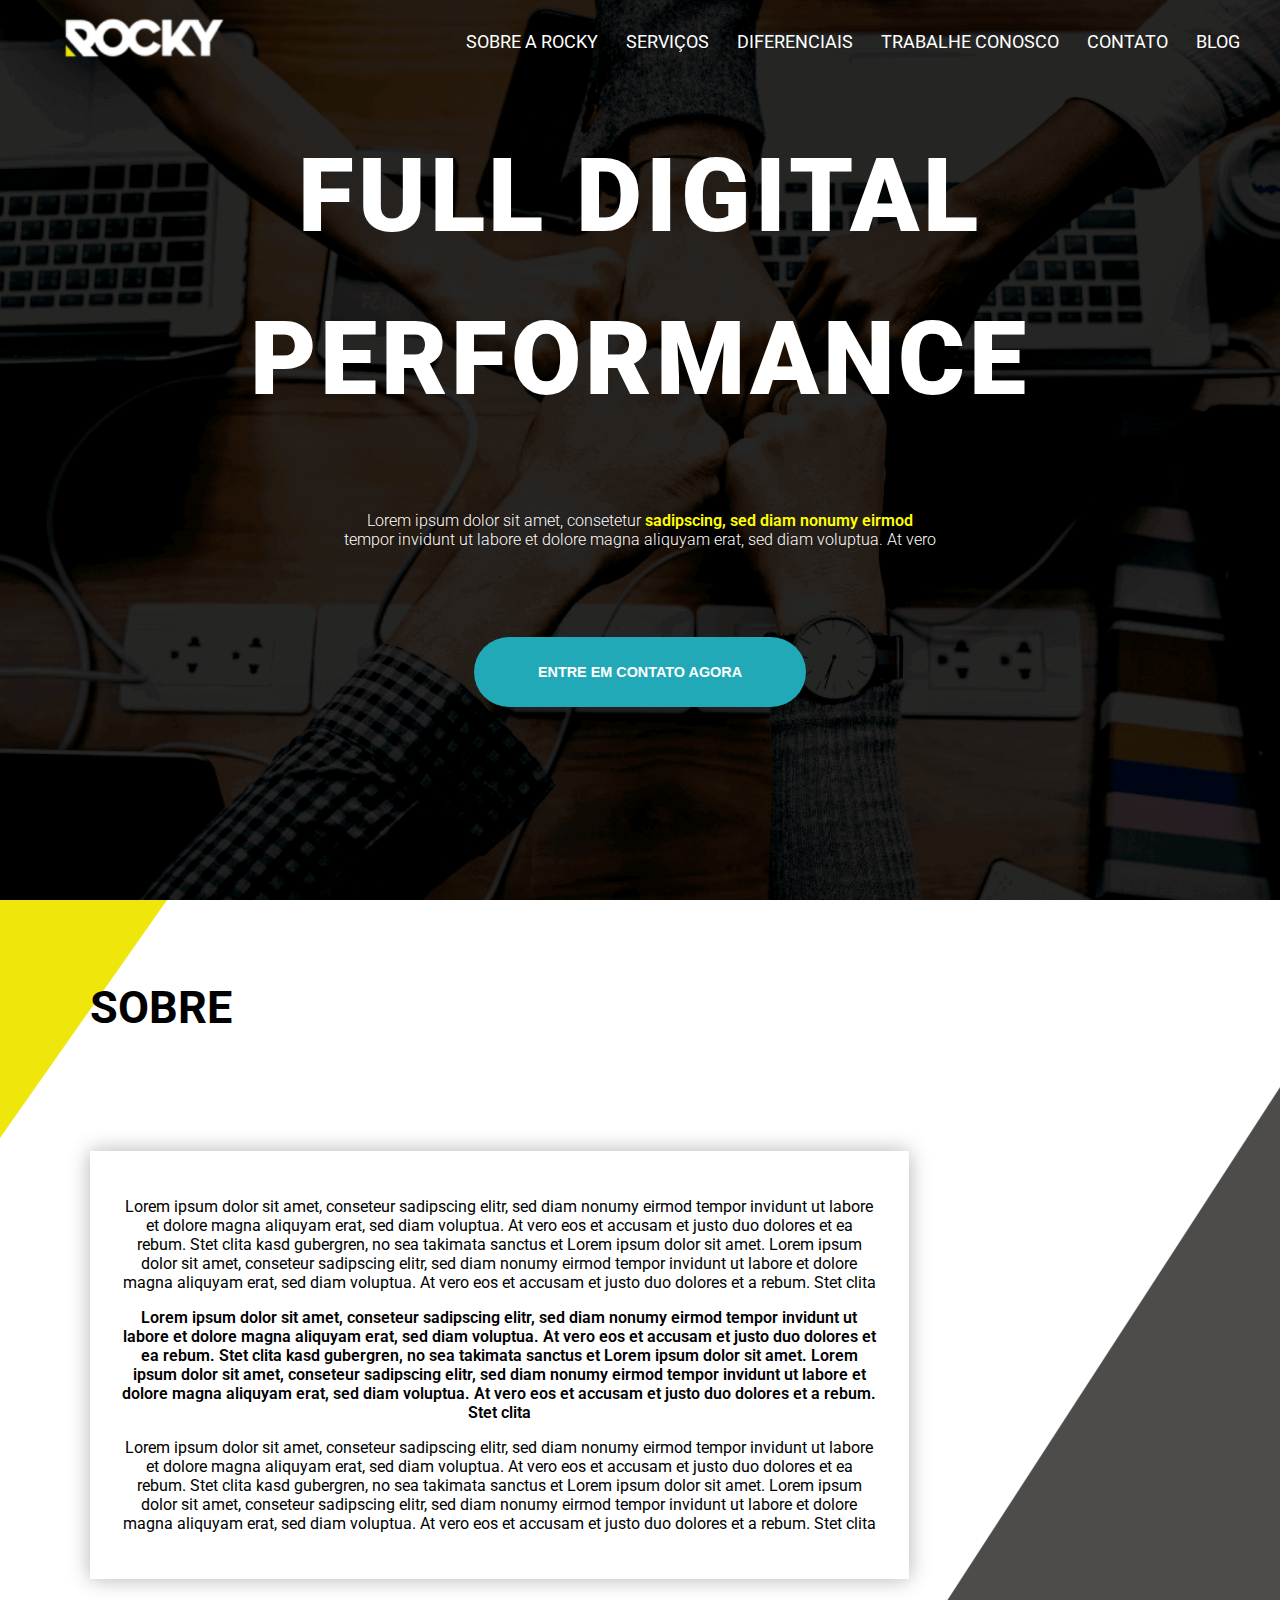
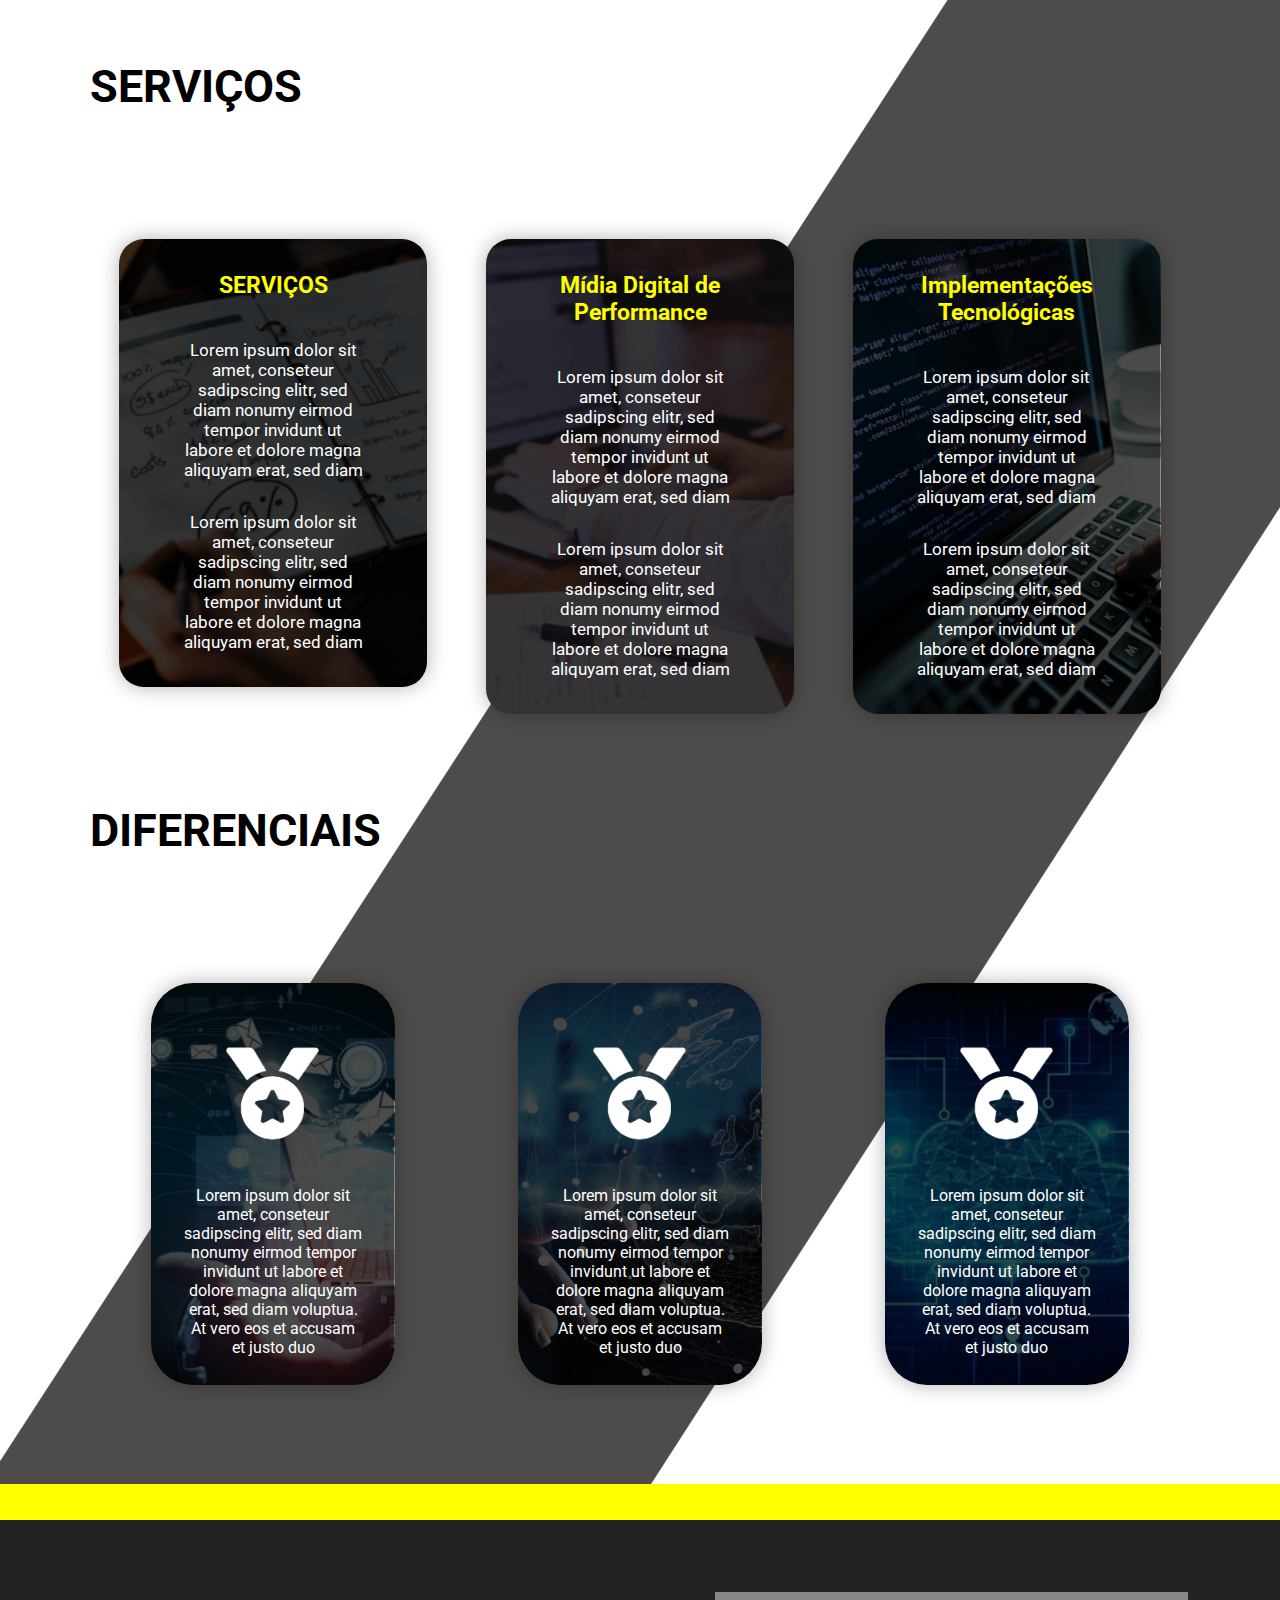
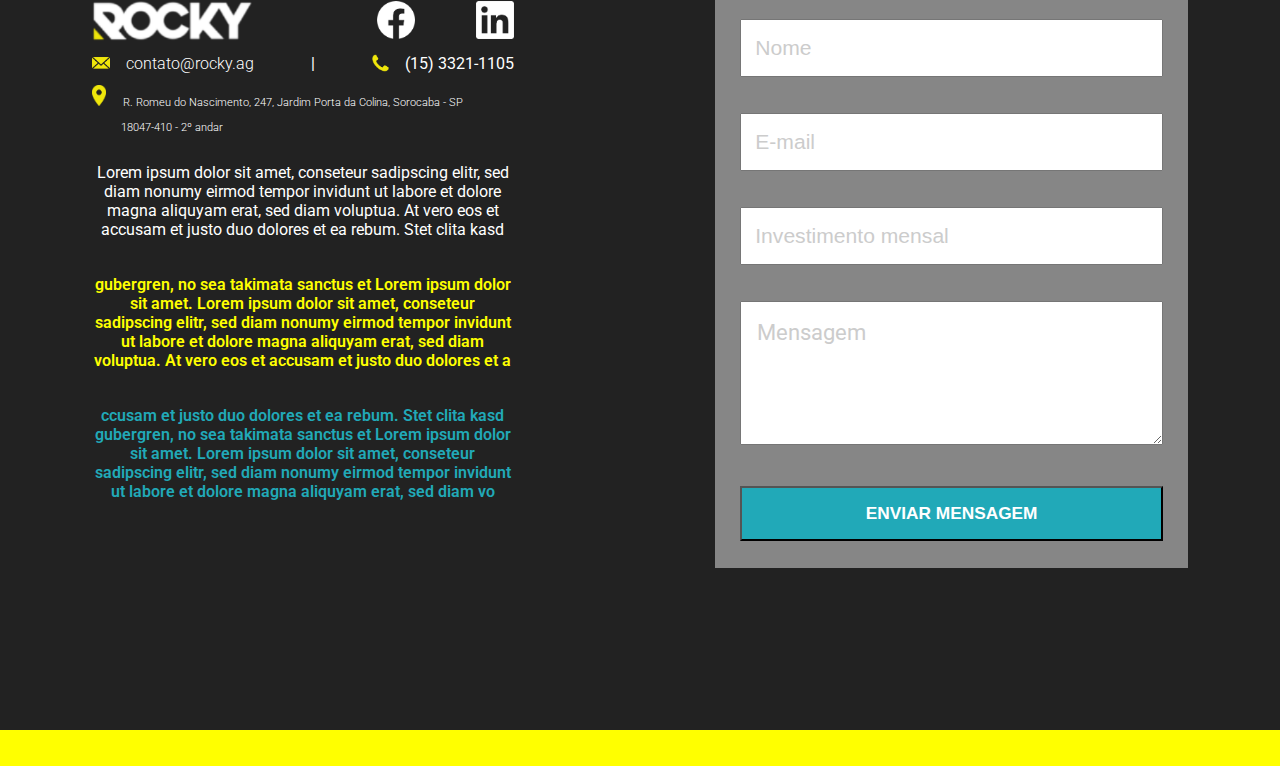
<file: index.html>
<!DOCTYPE html>
<html xmlns="http://www.w3.org/1999/xhtml"
      xmlns:og="http://ogp.me/ns#"
      xmlns:fb="https://www.facebook.com/2008/fbml">
<head>
  <meta property="og:title" content="Rocky SEO" />
  <meta property="og:type" content="website" />
  <meta property="og:url" content="https://internship-rocky-tomasfn87.vercel.app/" />
  <meta property="og:image:url" content="https://raw.githubusercontent.com/tomasfn87/internship-rocky/main/images/web/logo-bg.jpg" />
  <meta property="og:image:type" content="image/jpeg">
  <meta property="og:image:width" content="600">
  <meta property="og:image:height" content="315">
  <meta property="og:description" content="Marketing Digital para Empresas que querem Resultados." />
  <meta charset="UTF-8">
  <meta http-equiv="X-UA-Compatible" content="ie=edge">
  <meta name="viewport" value="width=device-width, initial-scale=1.0">
  <title>Rocky SEO</title>
  <link rel="preconnect" href="https://fonts.gstatic.com" crossorigin>
  <link href="https://fonts.googleapis.com/css2?family=Roboto:ital,wght@0,100;0,300;0,400;0,700;0,900;1,300;1,400;1,500&display=swap" rel="stylesheet">
  <link href="style.css" rel="stylesheet">
  <meta name="description" content="Marketing Digital para Empresas que querem Resultados."> <!-- From https://rocky.ag/ -->
  <meta name="keywords" content="Sites, Landing Pages, Gestão de TAGs, Feed Manager, Inbound Marketing, SEO, Nutrição de Leads, E-mail Marketing, Business Intelligence, Web Analytics, Integração de dados, Dashboards, Media Analytics, Modelo de Atribuição, Conteúdo e Design Gráfico, Conteúdos otimizados para SEO, Key Visual, produção de peças gráficas">
  <meta name="author" content="Tomás Foch Nalle">
</head>

<body>
  <header>
    <div class="topmenu">
      <a href="https://rocky.ag/"><img class="logo" src="images/web/logo.png"
      alt="Rocky" height="40px" width="160px"></a>
      <!-- (A) Menu de navegação -->
      <nav id="hamnav">
        <!-- (B) Hamburger -->
        <label for="hamburger">&#9776;</label>
        <input type="checkbox" id="hamburger"/>
        
        <!-- (C) Itens do Menu -->
        <div id="hamitems">
          <a href="#sobre">SOBRE A ROCKY</a>
          <a href="#servicos">SERVIÇOS</a>
          <a href="#diferenciais">DIFERENCIAIS</a>
          <a href="#footer-data-1">TRABALHE CONOSCO</a>
          <a href="#footer-data-1">CONTATO</a>
          <a href="#footer-data-1">BLOG</a>
        </div>
      </nav>
      <a href="https://rocky.ag/"><img class="logo-mobile"
      src="images/mobile/logo.png" alt="Rocky" height="27px" width="112px">
      </a>
    </div>
    
    <!-- Conteúdo do cabeçalho -->
    <div id="header-content">
      <h1>FULL DIGITAL</h1>
      <h1>PERFORMANCE</h1>
      <p>Lorem ipsum dolor sit amet, consetetur <strong>sadipscing,
        sed diam nonumy eirmod</strong><br>tempor invidunt ut labore
        et dolore magna aliquyam erat, sed diam voluptua.
        At vero</p>
        <p>
          <a href="#footer-data-1">
            <button id="contato"><b>ENTRE EM CONTATO AGORA</b></button>
          </a>
        </p>
      </div>
  </header>

  <section id="content">

    <div id="sobre">
      <h1>SOBRE</h1>
      <div class="sobre">
        <p>Lorem ipsum dolor sit amet, conseteur sadipscing elitr, sed diam
        nonumy eirmod tempor invidunt ut labore et dolore magna aliquyam
        erat, sed diam voluptua. At vero eos et accusam et justo duo
        dolores et ea rebum. Stet clita kasd gubergren, no sea takimata
        sanctus et Lorem ipsum dolor sit amet. Lorem ipsum dolor sit amet,
        conseteur sadipscing elitr, sed diam nonumy eirmod tempor invidunt
        ut labore et dolore magna aliquyam erat, sed diam voluptua. At 
        vero eos et accusam et justo duo dolores et a rebum. Stet clita</p>

        <p>Lorem ipsum dolor sit amet, conseteur sadipscing elitr, sed diam
        nonumy eirmod tempor invidunt ut labore et dolore magna aliquyam
        erat, sed diam voluptua. At vero eos et accusam et justo duo
        dolores et ea rebum. Stet clita kasd gubergren, no sea takimata
        sanctus et Lorem ipsum dolor sit amet. Lorem ipsum dolor sit amet,
        conseteur sadipscing elitr, sed diam nonumy eirmod tempor invidunt
        ut labore et dolore magna aliquyam erat, sed diam voluptua. At 
        vero eos et accusam et justo duo dolores et a rebum. Stet clita</p>

        <p>Lorem ipsum dolor sit amet, conseteur sadipscing elitr, sed diam
        nonumy eirmod tempor invidunt ut labore et dolore magna aliquyam
        erat, sed diam voluptua. At vero eos et accusam et justo duo
        dolores et ea rebum. Stet clita kasd gubergren, no sea takimata
        sanctus et Lorem ipsum dolor sit amet. Lorem ipsum dolor sit amet,
        conseteur sadipscing elitr, sed diam nonumy eirmod tempor invidunt
        ut labore et dolore magna aliquyam erat, sed diam voluptua. At 
        vero eos et accusam et justo duo dolores et a rebum. Stet clita</p>

      </div>
      <div class="sobre-mobile">

        <p>Lorem ipsum dolor sit amet, conseteur sadipscing elitr, sed diam
        nonumy eirmod tempor invidunt ut labore et dolore magna aliquyam
        erat, sed diam voluptua. At vero eos et accusam et justo duo
        dolores et ea rebum. Stet clita</p>

        <p>Lorem ipsum dolor sit amet, conseteur sadipscing elitr, sed diam
        nonumy eirmod tempor invidunt ut labore et dolore magna aliquyam
        erat, sed diam voluptua. At vero eos et accusam et justo duo
        dolores et ea rebum. Stet clita kasd gubergren, no sea takimata
        sanctus et</p>

        <p>Lorem ipsum dolor sit amet, conseteur sadipscing elitr, sed diam
        nonumy eirmod tempor invidunt ut labore et dolore magna aliquyam
        erat, sed diam voluptua. At vero eos et accusam et justo duo
        dolores et ea rebum. Stet clita kasd gubergren, no sea takimata
        sanctus et Lorem ipsum dolor sit amet. Lorem ipsum dolor sit amet,
        conseteur sadipscing elitr, sed diam nonumy eirmod tempor</p>
        
      </div>
    </div>

    <div id="servicos">
      <h1>SERVIÇOS</h1>
      <div id="servicos-itens">
        <span class="card-servicos">
          <h2>SERVIÇOS</h2>

          <p>Lorem ipsum dolor sit amet, conseteur sadipscing elitr, sed diam
          nonumy eirmod tempor invidunt ut labore et dolore magna aliquyam
          erat, sed diam</p>

          <p>Lorem ipsum dolor sit amet, conseteur sadipscing elitr, sed diam
          nonumy eirmod tempor invidunt ut labore et dolore magna aliquyam
          erat, sed diam</p>
        </span>
        <span class="card-servicos">
          <h2>Mídia Digital de Performance</h2>

          <p>Lorem ipsum dolor sit amet, conseteur sadipscing elitr, sed diam
          nonumy eirmod tempor invidunt ut labore et dolore magna aliquyam
          erat, sed diam</p>

          <p>Lorem ipsum dolor sit amet, conseteur sadipscing elitr, sed diam
          nonumy eirmod tempor invidunt ut labore et dolore magna aliquyam
          erat, sed diam</p>
        </span>
        <span class="card-servicos">
          <h2>Implementações Tecnológicas</h2>

          <p>Lorem ipsum dolor sit amet, conseteur sadipscing elitr, sed diam
          nonumy eirmod tempor invidunt ut labore et dolore magna aliquyam
          erat, sed diam</p>

          <p>Lorem ipsum dolor sit amet, conseteur sadipscing elitr, sed diam
          nonumy eirmod tempor invidunt ut labore et dolore magna aliquyam
          erat, sed diam</p>
        </span>
      </div>
    </div>

    <div id="diferenciais">
      <h1>DIFERENCIAIS</h1>
      <div id="diferenciais-itens">
        <span class="card-diferenciais">
          <img src="images/icons/diferenciais.png"
          alt="Conheça os diferenciais da Rocky" height="100px" width="auto">

          <p>Lorem ipsum dolor sit amet, conseteur sadipscing elitr, sed diam
          nonumy eirmod tempor invidunt ut labore et dolore magna aliquyam
          erat, sed diam voluptua. At vero eos et accusam et justo duo</p>
        </span>
        <span class="card-diferenciais">
          <img src="images/icons/diferenciais.png"
          alt="Conheça os diferenciais da ROCKY" height="100px" width="auto">

          <p>Lorem ipsum dolor sit amet, conseteur sadipscing elitr, sed diam
          nonumy eirmod tempor invidunt ut labore et dolore magna aliquyam
          erat, sed diam voluptua. At vero eos et accusam et justo duo</p>
        </span>
        <span class="card-diferenciais">
          <img src="images/icons/diferenciais.png"
          alt="Conheça os diferenciais da ROCKY" height="100px" width="auto">
          <p>Lorem ipsum dolor sit amet, conseteur sadipscing elitr, sed diam
          nonumy eirmod tempor invidunt ut labore et dolore magna aliquyam
          erat, sed diam voluptua. At vero eos et accusam et justo duo</p>
        </span>
      </div>
    </div>
  </section>

  <footer>
    <div id="footer-content">

      <div id="footer-data">
        <div id="footer-data-1">
          <span id="logo-rocky-footer">
            <a href="https://rocky.ag/"><img src="images/web/logo.png"
            alt="Rocky"  height="40px" width="160px"></a>
          </span><span>&nbsp;</span>

          <span id=logo-fb-footer>
            <a href="https://www.facebook.com/RockyDigitalPerformance">
              <img src="images/bres/facebook-f-white.png" height="38px"
              alt="Visite nosso facebook"></a>
          </span>

          <span id="logo-linkedin-footer">
            <a href="https://www.linkedin.com/company/rocky-ag/">
              <img src="images/bres/linkedin-white.png" height="38px"
            alt="Visite nosso linkedin"></a>
          </span>
        </div>

        <div id="footer-data-2">
          <span id="email-footer">
            <a href="mailto:contato@rocky.ag">
              <img src="images/icons/letter-icon.png" height="12px"
              alt="Envie um e-mail pra gente"></a>
          </span>

          <span id="footer-contato"><a href="mailto:contato@rocky.ag">
          contato@rocky.ag</a></span><span>&nbsp;</span>
          <span>&nbsp;</span><span>|</span><span>&nbsp;</span>
          <span>&nbsp;</span>

          <span id="phone-footer">
            <a href="tel:+551533211105">
              <img src="images/icons/telephone-icon.png" height="18px"
              alt="Ligue pra gente"></a>
          </span>
          <span id="footer-contato"><a href="tel:+551533211105">(15) 3321-1105
          </a></span>
        </div>

        <div>
          <a href="https://goo.gl/maps/RCBGLQ84fMyFMLdF6">
            <span id="address-footer">
              <img src="images/icons/location-icon.png"
              class="footer-endereco-icon" height="30px" alt="Nosso endereço">
            </span>

            <span>
              <p id="footer-endereco-1">R. Romeu do Nascimento, 247,
              Jardim Porta da Colina, Sorocaba - SP</p><br>
              <p id="footer-endereco-2">18047-410 - 2º andar</p>
            </span>
          </a>

          <div id="footer-data-text">
            <p>Lorem ipsum dolor sit amet, conseteur sadipscing elitr, sed 
            diam nonumy eirmod tempor invidunt ut labore et dolore magna
            aliquyam erat, sed diam voluptua. At vero eos et accusam et 
            justo duo dolores et ea rebum. Stet clita kasd</p>

            <p><strong>gubergren, no sea takimata sanctus et Lorem ipsum
            dolor sit amet. Lorem ipsum dolor sit amet, conseteur sadipscing
            elitr, sed diam nonumy eirmod tempor invidunt ut labore et 
            dolore magna aliquyam erat, sed diam voluptua. At vero eos et 
            accusam et justo duo dolores et a</strong></p>

            <p id="blue-text">ccusam et justo duo dolores et ea rebum. Stet
            clita kasd gubergren, no sea takimata sanctus et Lorem ipsum
            dolor sit amet. Lorem ipsum dolor sit amet, conseteur sadipscing
            elitr, sed diam nonumy eirmod tempor invidunt ut labore et
            dolore magna aliquyam erat, sed diam vo</p>
          </div>

          <div id="footer-data-text-mobile">
            <p>Lorem ipsum dolor sit amet, conseteur sadipscing elitr, sed diam
            nonumy eirmod tempor invidunt ut labore et dolore</p>

            <p><strong>gubergren, no sea takimata sanctus et Lorem ipsum dolor
            sit amet,</strong></p>

            <p id="blue-text">ccusam et justo duo dolores et ea rebum. Stet
            clita kasd gubergren, no</p>
          </div>
        </div>   
      </div><!--

      --><div id="footer-form">
        <form>
          <input id="input1" type="text" name="nome" value="Nome"></input><br>
          <input id="input2" type="text" name="e-mail" value="E-mail"></input><br>
          <input id="input3" type="text" name="investimento-mensal" 
          value="Investimento mensal"></input><br>
          <textarea name="mensagem" value="Mensagem">Mensagem</textarea><br>
          <button id="send-message"><a href="mailto:contato@rocky.ag">
          ENVIAR MENSAGEM</a></button>
        </form>
      </div>
  
    </div>
  </footer>
</body>
</html>
</file>
<file: style.css>
* { box-sizing: border-box; }

/* Sobrescrever formatação de hyperlinks */
html a { text-decoration: none; color: inherit; }

html, body {
  padding: 0;
  margin: 0;
  font-family: "Roboto", sans-serif;
  font-weight: 400;
}

body {
  background-image: url("images/web/bg.png");
  background-repeat: no-repeat;
  background-position: center center;
  background-size: auto;
  background-attachment: scroll; 
  background-color: #fff;
  max-height: 5355px;
  width: 100vw;
  max-width: 1920px;
  height: auto;
  overflow-x: clip;
}

/* Cabeçalho */
header {
  max-width: 1920px;
  width: 100vw;
  min-height: 100vh;
  height: max-content;
  background-image: url("images/web/s1 ft1.png");
  background-repeat: no-repeat;
  background-position: center center;
  background-color: #222;
  color: #fff;
  overflow: hidden;
}

.topmenu { width: 100vw; }

.logo {
  margin: 2vh 5vw;
  position: relative;
  display: inline-block;
}
.logo:hover { opacity: 75% }
.logo-mobile { display: none; }

#header-content { display: block; margin: 0 auto; }

  /* Menu Web */
#hamnav {
  display: inline-block;
  justify-content: space-around;
  width: auto;
  margin: 2vh 2vw;
  float: right;
}

#hamnav nav { display: flex; }
#hamitems { display: flex; }

#hamitems a {
  display: inline-flex;
  padding: 1.4vh 1.1vw;
  color: #fff;
  text-decoration: none;
  text-align: center;
  font-size: 1.4vw;
}

/* 3) Esconder Hamburguer */
#hamnav label, #hamburger { display: none; }
#hamnav label:hover, #hamburger:hover { opacity: 75%; }
#hamitems a:hover { color: #21a9b8; }

#header-content h1, p {
  color: #fff;
  text-align: center;
}

#header-content h1 {
  padding: 5vh 0;
  font-size: 8vw;
  font-weight: 900;
  line-height: .5vh;
  letter-spacing: .30vw;
}

#header-content p {
  font-weight: 300;
  padding: 4vh 0;
}

strong {
  color: #ff0;
  font-weight: 600;
}

#contato {
  padding: 3vh 5vw;
  background-color:#21a9b8;
  font-size: .9em;
  color: #fff;
  border-radius: 200px;
  border: none;
}
#contato:hover { opacity: 75%; }

/* Conteúdo */
#content {
  max-height: max-content;
  height: auto;
  width: 100vw;
  margin: 0 auto;
  color: #fff;
}

#content h1{
  font-size: 2.8em;
  font-weight: 700;
  color: #000;
  display: block;
  margin: 9vh 0 13vh 0;
}

/* Section id="content" */
  /* 1) Sobre */
#sobre { min-height: 100vh; max-height: max-content; padding: 0 7vw; }

.sobre, .sobre-mobile {
  min-height: fit-content;
  height: auto;
  width: auto;
  display: block;
  padding: 30px;
  background-color: #fff;
  color: #000;
  font-weight: 400;
  box-shadow: 0 0 20px 0 rgba(0, 0, 0, .3);
  margin-right: 22vw;
}

.sobre:hover {
  box-shadow: 0 5px 14px 0px rgba(0, 0, 0, .6);
}

.sobre-mobile { display: none; }
#sobre p { color: #000; }
#sobre p:nth-of-type(2) { font-weight: 600; }

  /* 2) Serviços */
#servicos {
  margin: 0 auto;
  padding: 0 7vw;
  min-height: 100vh;
  height: max-content;
}
#servicos-itens { display: flex; }

.card-servicos {
  justify-content: space-between;
  vertical-align: top;
  display: block;
  margin: 1vh auto;
  width: 24vw;
  max-height: max-content;
  height: auto;
  padding: 1.6vh 2.5vw;
  border-radius: 25px;
  text-align: center;
  background-position: center;
  background-repeat: no-repeat;
  background-size: cover;
  background-color: #000;
  overflow: hidden;
  box-shadow: 0 0 20px 0px rgba(0, 0, 0, .3);
}

.card-servicos:hover {
  box-shadow: 0 0px 14px 3px rgba(0, 0, 0, .6);
}

.card-servicos:nth-of-type(1) {
  background-image: url("images/web/s3\ ft1.png");
}

.card-servicos:nth-of-type(2) {
  background-image: url("images/web/s3\ ft2.png");
}

.card-servicos:nth-of-type(3) {
  background-image: linear-gradient(
    rgba(0, 0, 0, 0.7),rgba(0, 0, 0, 0.7)
  ), url("images/web/s3\ ft3.png");
}

.card-servicos h2 {
  color: #ff0;
  font-size: 1.42em;
  margin-bottom: 3.2vh;
}

.card-servicos p {
  margin: 1vh 1vw;
  padding: 1.3vh 1.5vw;
  font-size: 1.07em;
}

  /* 3) Diferenciais */
#diferenciais {
  min-height: min-content;
  height: max-content;
  max-height: max-content;
  margin: 0 auto;
  padding: 0 7vw 6vh;
}

#diferenciais img { display: block; margin: 5vh auto; }

#diferenciais-itens { display: flex; margin: 0 auto; }

.card-diferenciais {
  vertical-align: top;
  justify-content: space-between;
  display: block;
  margin: 1vh auto;
  min-width: 167px;
  width: 19vw;
  min-height: 290px;
  height: fit-content;
  padding: 1.4vh 2.5vw;
  border-radius: 42px;
  text-align: center;
  background-repeat: no-repeat;
  background-size: cover;
  background-position: center;
  box-shadow: 0 0 20px 0px rgba(0, 0, 0, .3);
  overflow: hidden;
}

.card-diferenciais:hover {
  box-shadow: 0 0 14px 3px rgba(0, 0, 0, .6);
}

.card-diferenciais:nth-of-type(1) {
  background-image: linear-gradient(
    rgba(0, 0, 0, 0.7),rgba(0, 0, 0, 0.7)
  ), url("images/web/s4\ ft1.png"); 
}

.card-diferenciais:nth-of-type(2) {
  background-image: linear-gradient(
    rgba(0, 0, 0, 0.7),rgba(0, 0, 0, 0.7)
  ), url("images/web/s4\ ft2.png");
}

.card-diferenciais:nth-of-type(3) {
  background-image: linear-gradient(
    rgba(0, 0, 0, 0.7),rgba(0, 0, 0, 0.7)
  ), url("images/web/s4\ ft3.png"); 
}

.card-diferenciais span { padding: 1vh 3vw; font-size: .9em; }

  /* 4) Rodapé */
footer {
  padding: 4vh 0 4vh 0;
  min-height: fit-content;
  height: 100vh;
  max-height: max-content;
  width: 100vw;
  background-color: #ff0;
}

#footer-content {
  padding: 8vh 7vw;
  background-color: #222;
  display: flex;
  justify-content: space-between;
  width: 100vw;
  height: 90vh;
  margin: 0 auto;
  overflow: hidden;
}

    /* Contato, Endereço e texto */
#footer-data {
  width: 33vw;
  height: 32vh;
  color: #fff;
}

      /* 1) Logotipo Rocky, Facebook e Linkedin */
#footer-data-1 {
  display: flex;
  justify-content: space-between;
  margin: 1vh 0;
}

      /* 2) E-mail e telefone */
#footer-data-2 {
  display: flex;
  justify-content: space-between;
  margin: 1vh 0;
}
#footer-contato:nth-of-type(1) { font-weight: 100; }
#footer-contato:nth-of-type(2) { font-weight: 300; }

#footer-endereco-1, #footer-endereco-2 { font-size: .7em; }
#footer-endereco-1 { display: inline; font-weight: 300; }
#footer-endereco-2 { text-align: left; padding-left: 2.3vw; font-weight: 300; }
.footer-endereco-icon { height: 2.3vh; margin-right: 1vw; }

      /* 3) Texto abaixo das informações de contato */
#footer-data-text, #footer-data-text-mobile { margin: 1.2vh auto; }

#footer-data-text p, #footer-data-text-mobile p {
  font-size: 1em;
  padding: 2vh 0;
  margin: 0px;
}

#blue-text { color: #21a9b8; font-weight: 600; }
#footer-data-text-mobile { display: none; }

  /* Formulário p/ contato */
#footer-form {
  vertical-align: top;
  min-height: min-content;
  height: fit-content ;
  background-color: #868686;
  box-sizing: content-box;
  width: 33vw;
  padding: 3vh 2vw;
}

#footer-form form {
  color: #999;
  font-size: 1.2em;
  height: max-content;
}

#footer-form input {
  width: 100%;
  height: 1.4em;
  font-size: 1.1em;
  color: #ccc;
  padding: 3vh 1vw;
}

#input1 { margin-bottom: 2vh; }
#input2, #input3 { margin: 2vh 0; }

#footer-form textarea {
  width: 100%;
  height: 16vh;
  margin: 2vh 0;
  font-size: 1.15em;
  font-family: inherit;
  color: #ccc;
  padding: 2vh 1.2vw;
}

#footer-form button {
  padding: 1.2vh 0;
  background-color: #21a9b8;
  padding: 15px 0;
  width: 100%;
  font-size: .9em;
  font-weight: 600;
  color: #fff;
  margin-top: 2vh;
}
#footer-form button:hover { opacity: 75%; }

#footer-data, #footer-form {
  display: inline-block;
  margin: 0 2px;
}

/* Modo Retrato */
@media screen and ( orientation: portrait ) {
  body { background-image: none; }
  
  /* Cabeçalho */
  header {
    min-height: 100vh;
    height: fit-content;
    max-height: max-content;
    background-image: url("images/mobile/s1\ mobile.png");
    background-size: cover;
  }
  
  #header-content {
    margin: auto;
    height: inherit;
  }

  .logo-mobile {
    width: 25vw;
    height: auto;
    padding-left: 1vw;
  }

  /* Passar Menu horizontal para Menu vertical */
  #hamitems a {
    display: inline-block;
    width: 100vw;
    border-top: 1px solid #333;
    font-size: 2.3vh;
    border: auto;
  }

  /* Mostrar ícone hamburguer (label) */
  #hamnav label {
    display: block;
    color: #fff;
    font-style: normal;
    font-size: 6vh;
    padding: 1vh 3vw;
    position: relative;
    top: 0;
    left: 0;
  }

  /* Ativar / desativar o menu */
  #hamitems { display: none; }
  #hamnav { float: none; }
  #hamnav input:checked ~ #hamitems { display: block; }
  
  /* Logotipos => esconder web / mostrar mobile */
  .logo { display: none; }
  .logo-mobile {
    position: absolute;
    top: 5.4vh;
    left: 40vw;
    display: block;
    margin: 0 auto;
  }
  .logo-mobile:hover { opacity: 75%; }
  #header-content h1 { font-size: 10.5vw; }
  #header-content p { font-size: 2.2vw; }
  #header-content button { font-size: 1.5em; }

    /* Conteúdo */
  #content { height: max-content; margin: 0 auto; }
  #content h1 { margin: 9vh 0 5vh 5vw; }
  
      /* 1) Sobre */
  #sobre { height: max-content; width: auto; }
  .sobre-mobile {
    width: auto;
    height: max-content;
    margin: 3vh auto;
  }

  .sobre { display: none }
  .sobre-mobile { display: block; }
  .sobre-mobile:hover {
    box-shadow: 0 5px 14px 0px rgba(0, 0, 0, .6);
  }
  
      /* 2) Serviços */
  #servicos { height: max-content; width: auto; }
  #servicos-itens { display: block; margin: 0 auto; }
  
  .card-servicos {
    margin: 4vh 6vw;
    width: auto;
    height: max-content;
    padding: 5vh 0 1.3vh 0;
    border-radius: 44px;
  }

  .card-servicos p {
    font-weight: 400;
    line-height: 3vh;
    margin: 0 auto;
    padding: 1.5vh 3.6vw;
  }

  .card-servicos h2 { font-size: 1.9em; }
  
  .card-servicos:nth-of-type(1) { 
    background-image: url("images/mobile/s3\ ft1.png");
  }
  
  .card-servicos:nth-of-type(2) {
    background-image: url("images/mobile/s3\ ft2.png");
  }
  
  .card-servicos:nth-of-type(3) { 
    background-image: linear-gradient(
      rgba(0, 0, 0, 0.7),
      rgba(0, 0, 0, 0.7)
    ), url("images/mobile/s3\ ft3.png");
  }
  
      /* 3) Diferenciais */
  #diferenciais { min-height: 100vh; height: max-content; width: auto; }
  
  #diferenciais-itens { display: block; margin: 0 auto; }

  .card-diferenciais {
    margin: 4vh 6vw;
    width: auto;
    height: 58vh;
    padding: 5vh 0 1vh 0;
    border-radius: 70px;
  }
  
  .card-diferenciais p {
    margin: .8vh 6vw;
    padding: 0 10vw;
    font-weight: 500;
    line-height: 4.4vw;
  }

  .card-diferenciais:nth-of-type(1) {
    background-image: linear-gradient(
      rgba(0, 0, 0, 0.7),
      rgba(0, 0, 0, 0.7)
    ), url("images/mobile/s4\ ft1.png");
  }
  
  .card-diferenciais:nth-of-type(2) {
    background-image: linear-gradient(
      rgba(0, 0, 0, 0.7),
      rgba(0, 0, 0, 0.7)
    ), url("images/mobile/s4\ ft2.png"); 
  }
  
  .card-diferenciais:nth-of-type(3) {
    background-image: linear-gradient(
      rgba(0, 0, 0, 0.7),
      rgba(0, 0, 0, 0.7)
    ), url("images/mobile/s4\ ft3.png");
  }
  
    /* Rodapé */
  footer {
    background-color: #ff0;
    max-height: max-content;
    height: auto;
    padding: 3vh 0;
    width: 100vw;
  }

  #footer-content {
    display: block;
    height: max-content;
    padding: 0;
    margin: 0;
    width: inherit;
  }

      /* 1) Info Rocky */
  #footer-data {
    display: inherit;
    margin: 2vh auto;
    width: 88vw;
    min-width: 300px;
    height: auto;
  }

  #logo-rocky-footer img { width: 22vw; height: auto; }
  #logo-fb-footer img { width: 7vw; height: auto; }
  #logo-linkedin-footer img { width: 7vw; height: auto; }
  #email-footer img { width: 3.5vw; height: auto; }
  #footer-data-2 { font-size: 2vh; }
  #phone-footer img { width: 3.5vw; height: auto; }
  #footer-endereco-icon { width: 1.8vw; height: auto; }
  #footer-data-text { display: none; }
  #footer-data-text-mobile { display: block; font-size: .8em; }

      /* 2) Formulário p/ contato */
  #footer-form {
    display: block;
    height: max-content;
    width: auto;
  }

  #footer-form form { padding: 2vh 3vw; margin: 0; }
  #footer-form input { padding: 3vh 2vw; font-size: 2.4vh; }
  #footer-form button { padding: 3vh 3vw; font-size: 3vh; }
}

/* Ajuste para modo Landscape em smartphones */
@media screen and ( orientation: landscape ) and ( min-height: 275px )
and ( max-height: 415px ) {
  body { background-image: none; }

  header { min-height: 100vh; height: max-content; }

  #header-content {
    display: block;
    margin: auto;
    height: 100vh;
    max-height: max-content;
  }

  #hamitems a {
    font-size: 1.6vw;
    display: inline-flex;
    height: min-content;
    padding: 1.4vh 1.1vw;
    color: #fff;
    text-decoration: none;
    text-align: center;
  }

    /* Conteúdo */
  #content {
    height: max-content;
    margin: 0 auto;
  }

  #content h1 { margin: 9vh 0 5vh 5vw; }
  
      /* 1) Sobre */
  #sobre { height: max-content; width: auto; }

  .sobre-mobile {
    width: auto;
    height: max-content;
    margin: 3vh auto;
  }

  .sobre { display: none; }
  .sobre-mobile { display: block; }
  .sobre-mobile:hover {
    box-shadow: 0 5px 14px 0px rgba(0, 0, 0, .6);
  }
  
      /* 2) Serviços */
  #servicos { height: max-content; width: auto; }
  #servicos-itens { display: block; margin: 0 auto; }
  
  .card-servicos {
    display: block;
    margin: 4vh 6vw;
    width: auto;
    height: max-content;
    padding: 5vh 0 2.5vh 0;
    border-radius: 44px;
    line-height: 6vw;
  }

  .card-servicos p {
    font-size: .9em;
    font-weight: 400;
    line-height: 3vh;
    margin: 0 auto;
    padding: 1.5vh 3.6vw;
  }

  .card-servicos h2 { font-size: 1.9em; }
  
  .card-servicos:nth-of-type(1) {
    background-image: url("images/mobile/s3\ ft1.png");
  }
  
  .card-servicos:nth-of-type(2) {
    background-image: url("images/mobile/s3\ ft2.png");
  }
  
  .card-servicos:nth-of-type(3) { 
    background-image: linear-gradient(
      rgba(0, 0, 0, 0.7),
      rgba(0, 0, 0, 0.7)
    ), url("images/mobile/s3\ ft3.png");
  }
  
      /* 3) Diferenciais */
  #diferenciais { height: max-content; width: auto; }
  
  #diferenciais-itens { display: block; margin: 0 auto; }

  .card-diferenciais {
    margin: 4vh 6vw;
    width: auto;
    height: fit-content;
    padding: 4vh 0 1vh 0;
    border-radius: 70px;
  }
  
  .card-diferenciais p {
    margin: .8vh 6vw;
    padding: 0 10vw;
    font-size: 1.3em;
    font-weight: 500;
    line-height: 3vw;
  }

  .card-diferenciais:nth-of-type(1) {
    background-image: linear-gradient(
      rgba(0, 0, 0, 0.7),
      rgba(0, 0, 0, 0.7)
    ), url("images/mobile/s4\ ft1.png");
  }
  
  .card-diferenciais:nth-of-type(2) {
    background-image: linear-gradient(
      rgba(0, 0, 0, 0.7),
      rgba(0, 0, 0, 0.7)
    ), url("images/mobile/s4\ ft2.png"); 
  }
  
  .card-diferenciais:nth-of-type(3) {
    background-image: linear-gradient(
      rgba(0, 0, 0, 0.7),
      rgba(0, 0, 0, 0.7)
    ), url("images/mobile/s4\ ft3.png");
  }

  .footer-endereco { font-size: .9em; }
}

@media screen ( orientation: portrait ) and ( max-width: 415px ) {
  #footer-endereco-1, #footer-endereco-2 { font-size: 1.6em; }
  /* #input1, #input2, #input3 { font-size: 2em; } */

}

/* Modo retrato em navegadores */
@media screen and ( orientation: portrait ) and ( min-width: 500px ) 
and ( max-width: 768px ) {
  header { min-height: 100vh; max-height: fit-content}
  #header-content { height: fit-content; }

  .footer-endereco { font-size: .8em; }
  #footer-data-text-mobile { font-size: .9em; }

  #footer-form form { padding: 2vh 3vw; margin: 0; font-size: 2.4em;}
  #footer-form input { padding: 3vh 2vw; font-size: .5em; }
  #footer-form button { padding: 3vh 3vw; font-size: .5em; }
  #footer-form textarea { font-size: .52em; }
}  

/* Ajustes modo Portrait / high resolution tablets ( iPad, iPad Pro ) */
@media screen and ( orientation: portrait) and ( min-width: 768px ) {
  body { background-image: none; }
  
  header { min-height: 100vh; height: max-content; }

  .logo-mobile {
    position: absolute;
    top: 5.4vh;
  }

  #sobre { height: max-content; }
  #sobre { font-size: 2em; }

  #servicos { padding: 2vh 5vw; font-size: 2em; }
  .card-servicos { width: 75vw; margin: 3.5vh auto; }
  .card-servicos h1 { font-size: .93em; }
  #diferenciais { font-size: 2.2em; }
  .card-diferenciais img { height: 10vh; }

  #footer-data-text-mobile p { font-size: 1.4em; }
  #footer-form input { font-size: 1.4e,; }
  #footer-form textarea { font-size: 1.2em; }
}

/* Ajuste para iPad/iPad Pro em modo Landscape */
@media screen and ( orientation: landscape ) and ( min-width: 1024px ) {

  #hamitems a { 
    font-size: 1.4vw;
    display: inline-flex;
    height: min-content;
    padding: 1.4vh 1.1vw;
    color: #fff;
    text-decoration: none;
    text-align: center;
  }

  #sobre, #servicos, #diferenciais {
    min-height: fit-content;
    height: auto;
    max-height: 100vh;
  }

  #diferenciais { margin-bottom: 4vh; }

  .card-diferenciais {
    vertical-align: top;
    height: auto;
    max-height: fit-content;
  }
}
</file>
